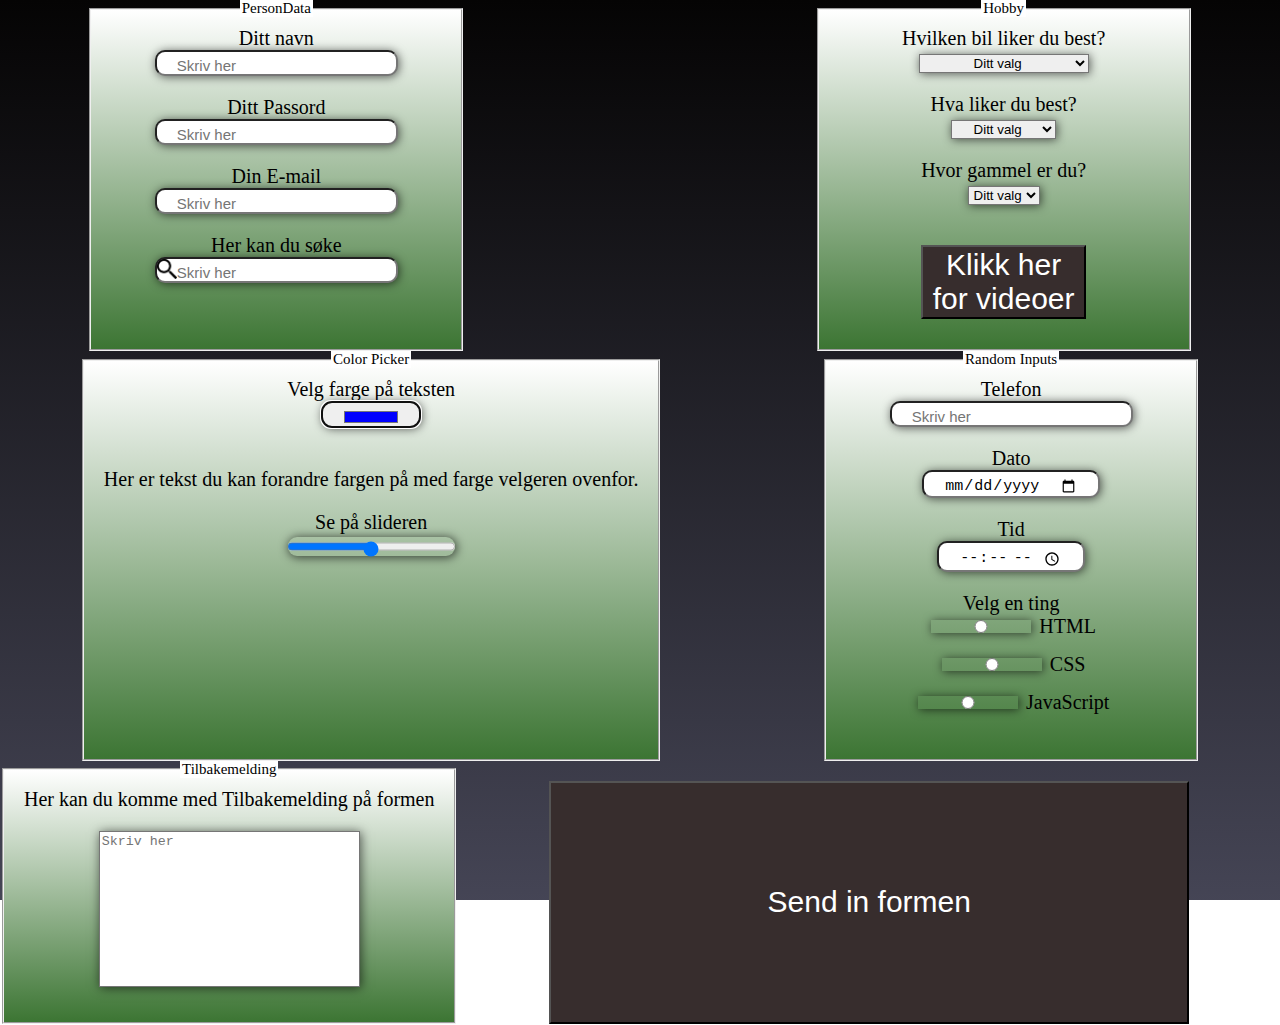
<file: index.html>
<!DOCTYPE html>
<html lang="en">
  <head>
    <meta charset="UTF-8" />
    <meta http-equiv="X-UA-Compatible" content="IE=edge" />
    <meta name="viewport" content="width=device-width, initial-scale=1.0" />
    <title>Inputs</title>
    <link rel="stylesheet" href="index.css" />
  </head>
  <body>
    <script src="index.js"></script>
    <fieldset>
      <legend>PersonData</legend>
      <label>Ditt navn</label></br>
      <input type="text" id="fname" name="fname" placeholder="Skriv her" /></br>
      <label>Ditt Passord</label></br>
      <input type="password" id="pwd" name="pwd" placeholder="Skriv her" /></br>
      <label>Din E-mail</label></br>
      <input type="email" id="email" name="email" placeholder="Skriv her" /></br>
      <label>Her kan du søke</label></br>
      <input type="search" id="gsearch" name="gsearch" placeholder="Skriv her" />
    </fieldset>
    <br>
    <fieldset>
      <legend>Hobby</legend>
      <label>Hvilken bil liker du best?</label></br>
      <select id="cars" name="cars">
        <option value="choose" disabled selected>Ditt valg</option>
        <option value="volvo">Volvo</option>
        <option value="saab">Saab</option>
        <option value="fiat">Fiat</option>
        <option value="audi">Audi</option>
        <option value="Tesla">Tesla</option>
        <option value="Andre">En som ikke er nevnt her</option>
        <option value="none">Ingen</option>
      </select></br>
      <label>Hva liker du best?</label></br>
      <select id="media" name="media">
        <option value="choose" disabled selected>Ditt valg</option>
        <option value="gaems">Video Spill</option>
        <option value="Bok">Bøker</option>
        <option value="TV">Serier/Filmer</option>
        <option value="weeb">Anime/Manga</option>
        <option value="Tur">Tur/Reise</option>
      </select></br>
      <label>Hvor gammel er du?</label></br>
      <select id="age" name="age">
        <option value="choose" disabled selected>Ditt valg</option>
        <option value="0-13">0-13 år</option>
        <option value="14-18">14-18 år</option>
        <option value="19-25">19-25 år</option>
        <option value="26-39">26-39 år</option>
        <option value="40+">40+</option>
      </select></br>
      <a href="video.html"><button id="button">Klikk her for videoer</button></a>
    </fieldset>
    <fieldset>
      <Legend>Color Picker</Legend>
      <label for="colorWell">Velg farge på teksten</label></br>
      <input type="color" value="#ff0000" id="colorWell">
      <p>Her er tekst du kan forandre fargen på med farge velgeren ovenfor.</p>
      <label>Se på slideren</label></br>
      <input type="range" min="1" max="100" value="50" class="slider" id="myRange">
    </fieldset>
    <fieldset>
      <Legend>Random Inputs</Legend>
      <label>Telefon</label></br>
      <input type="tel" placeholder="Skriv her"></br>
      <label>Dato</label></br>
      <input type="date"></br>
      <label>Tid</label></br>
      <input type="time"></br>
      <label>Velg en ting</label></br>
      <input type="radio" id="html" name="fav_language" value="HTML">
      <label for="html">HTML</label><br>
      <input type="radio" id="css" name="fav_language" value="CSS">
      <label for="css">CSS</label><br>
      <input type="radio" id="javascript" name="fav_language" value="JavaScript">
      <label for="javascript">JavaScript</label>
    </fieldset>
    <fieldset>
      <legend>Tilbakemelding</legend>
      <label>Her kan du komme med Tilbakemelding på formen</label></br>
      <textarea name="message" rows="10" cols="30" placeholder="Skriv her"></textarea>
    </fieldset>
    <button onclick="alert(`Formen er sendt`) ">Send in formen</button>
    <script src="index.js"></script>
  </body>
</html>
</file>
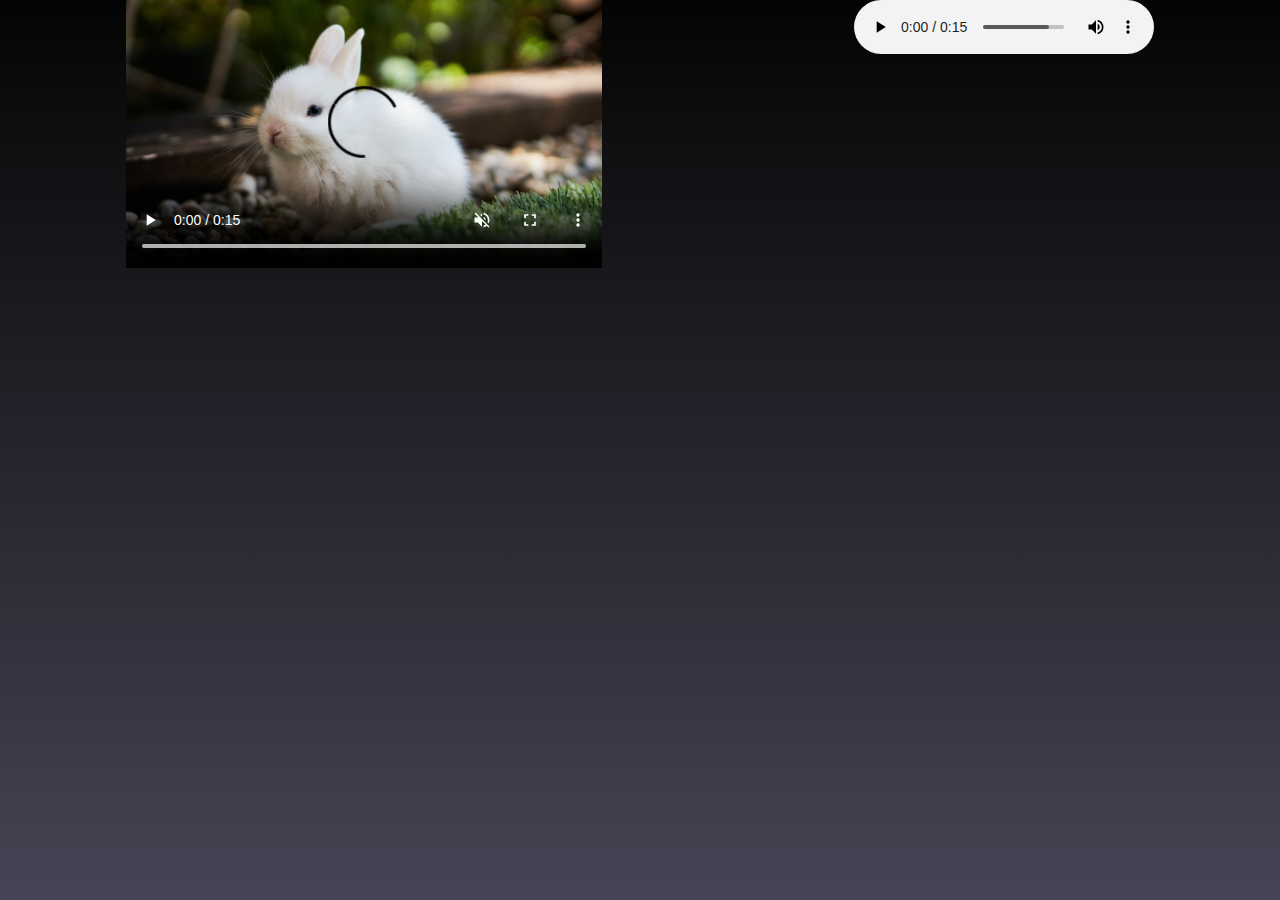
<file: video.html>
<!DOCTYPE html>
<html lang="en">
  <head>
    <meta charset="UTF-8" />
    <meta http-equiv="X-UA-Compatible" content="IE=edge" />
    <meta name="viewport" content="width=device-width, initial-scale=1.0" />
    <title>video</title>
    <link rel="stylesheet" href="index.css" />
  </head>
  <body>
    <video
      preload
      muted
      controls
      width="476"
      height="268"
      poster="bunny.avif"
      style="object-fit: cover"
    >
      <source src="bunny.mp4" type="video/mp4" />
      Your browser does not support this 😞
    </video>
    <audio controls>
      <source src="bunny.mp4" type="audio/mp4" />
      Your browser does not support this 😞
    </audio>
    <iframe
      width="560"
      height="315"
      src="https://www.youtube.com/embed/D1nsOVlnAf0"
      title="YouTube video player"
      frameborder="0"
      allow="accelerometer; autoplay; clipboard-write; encrypted-media; gyroscope; picture-in-picture"
      allowfullscreen
    ></iframe>
  </body>
</html>
</file>
<file: index.css>
html {
  font-size: 62.5%;
}

body {
  margin: 0;
  padding: 0;
  background: linear-gradient(rgb(5, 4, 4), rgba(15, 15, 36, 0.775));
  background-attachment: fixed;
  display: flex;
  flex-wrap: wrap;
  flex-direction: row;
  justify-content: space-around;
  font-size: 2rem;
}

/* forandrer alle text inputs som ligger i html 
kan også velge andre "typer" å forandre på, som
password o.l*/
input {
  font-size: 1.5rem;
  margin-bottom: 2rem;
  border-radius: 1rem;
  padding: 0.5rem 2rem 0;
  box-shadow: 0.1rem 0.1rem 1rem #0000009c;
  min-width: 10rem;
  /* for å legge til et ikon på siden før teksten
  blir skrevet
  background-image: ;
  background-position: 10px 10px;
  background-repeat: no-repeat;
  */
}

fieldset {
  background: linear-gradient(white, rgb(60, 117, 51));
  min-width: 33rem;
  text-align: center;
  padding: 1rem 2rem 3rem;
}
legend {
  background: linear-gradient(rgb(255, 255, 255), white);
  font-size: 1.5rem;
}

option {
  text-align: center;
}

select {
  margin-bottom: 2rem;
  box-shadow: 0.1rem 0.1rem 1rem #0000009c;
}

button {
  font-size: 3rem;
  left: 0;
  bottom: 0;
  margin: 2rem auto 0;
  background-color: rgb(55, 45, 45);
  color: white;
  text-align: center;
  width: 50%;
}

button:hover {
  background-color: rgb(0, 0, 0);
}

textarea {
  box-shadow: 0.1rem 0.1rem 1rem #0000009c;
  resize: none;
  margin-top: 2rem;
}

#gsearch {
  background-image: url("search.png");
  background-repeat: no-repeat;
  background-size: 2rem;
}
</file>
